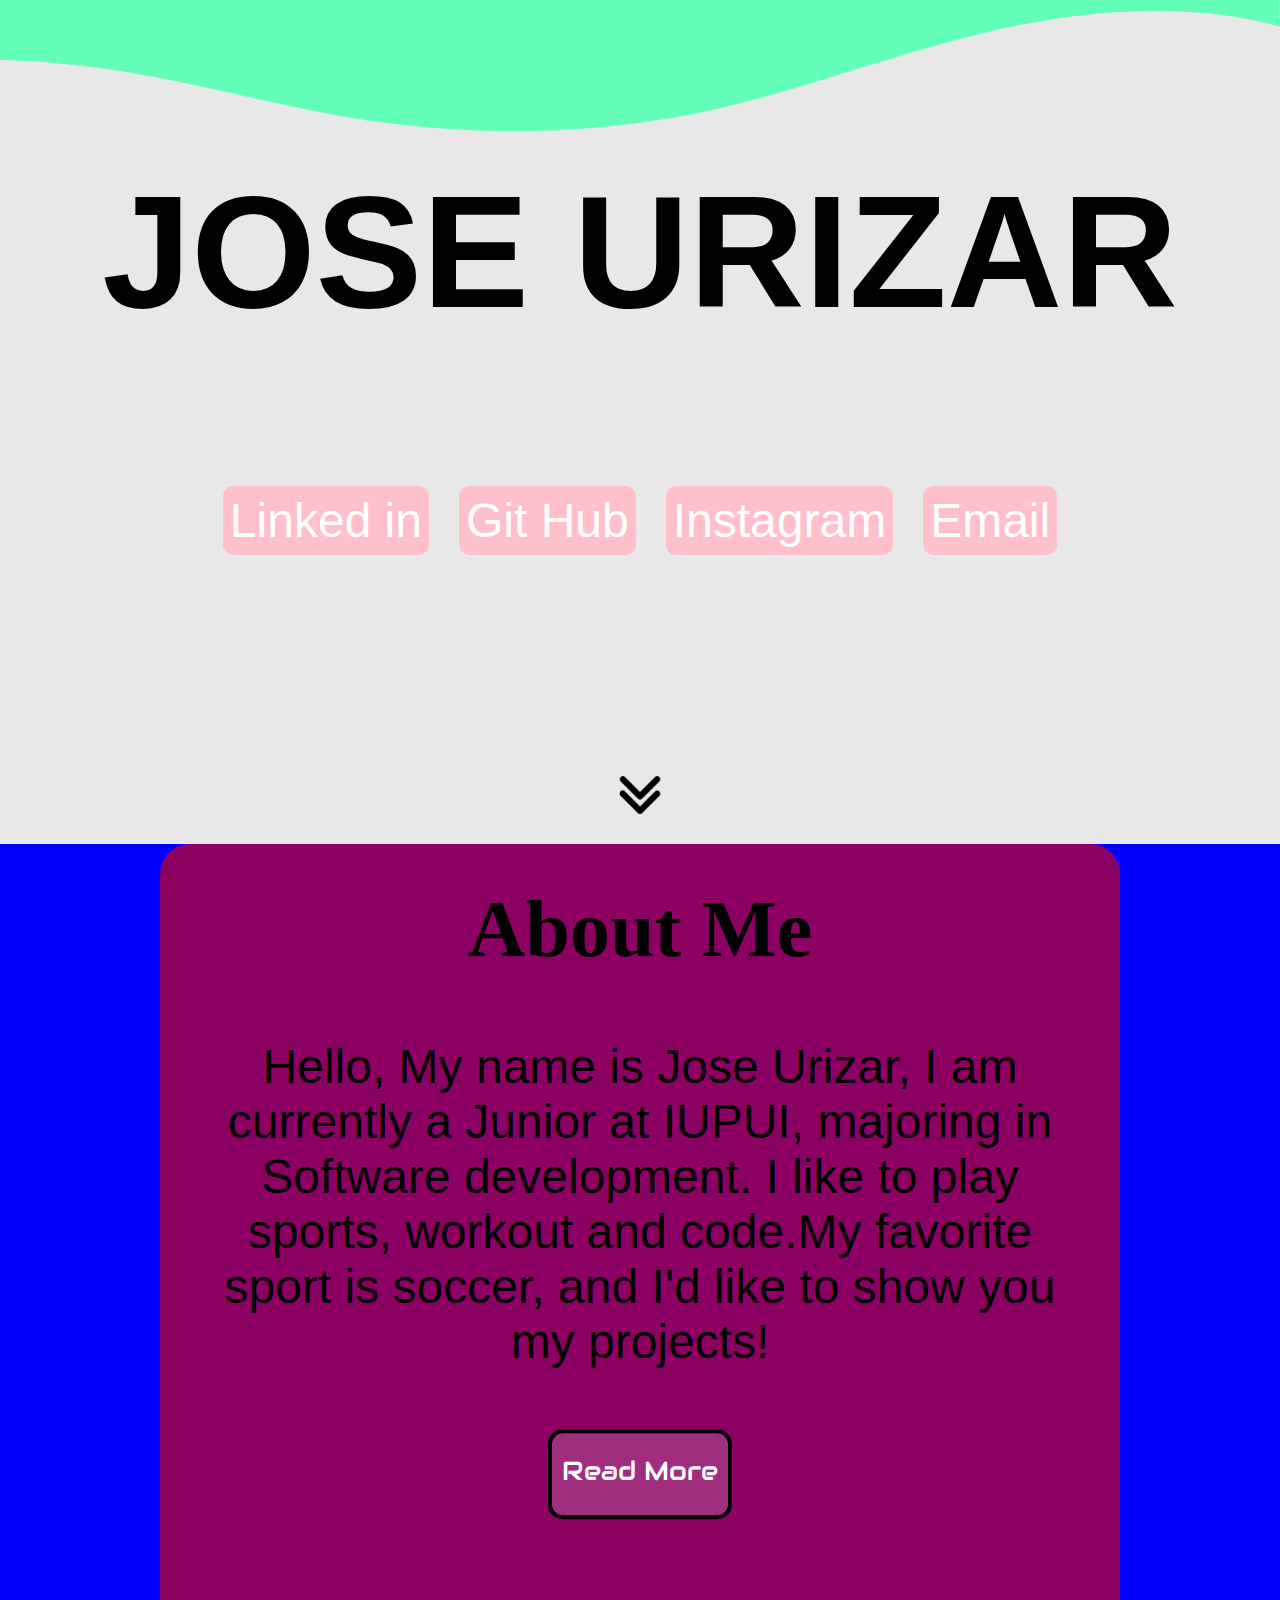
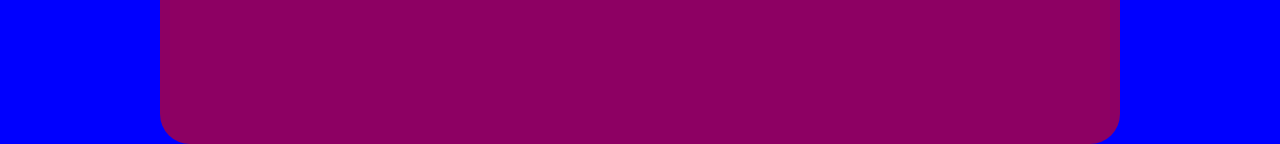
<file: index.html>
<!DOCTYPE html>
<html lang="en">
  <head>
    <meta charset="UTF-8" />
    <meta name="viewport" content="width=device-width, initial-scale=1.0" />
    <title>Home</title>
    <link rel="stylesheet" href="styles.css" />
    <link rel="stylesheet" href="https://fonts.googleapis.com/css?family= Russo|Montserrat|Pixelify|Audiowide">
    <script src="funtext.js" defer></script>
  </head>
  <body>
    <header></header>
    <div class="main_content">
      <div class="custom-shape-divider-top-1701732999">
        <svg data-name="Layer 1" xmlns="http://www.w3.org/2000/svg" viewBox="0 0 1200 120" preserveAspectRatio="none">
            <path d="M985.66,92.83C906.67,72,823.78,31,743.84,14.19c-82.26-17.34-168.06-16.33-250.45.39-57.84,11.73-114,31.07-172,41.86A600.21,600.21,0,0,1,0,27.35V120H1200V95.8C1132.19,118.92,1055.71,111.31,985.66,92.83Z" class="shape-fill"></path>
        </svg>
    </div>
        <h1 id="frontText" data-value="JOSE URIZAR">JOSE URIZAR</h1>
        <div class="socials">
          <a class="social_links" href="https://www.linkedin.com/in/jose-urizar/">Linked in</a>
          <a class="social_links" href="https://github.iu.edu/jourizar">Git Hub</a>
          <a class="social_links" href="https://www.instagram.com/urizar57/">Instagram</a>
          <a class="social_links" href="mailto:Joseurizar169@gmail.com?subject= Mail From Web_portfolio">Email</a>
        </div>
        <img id="downArrow" src="icons/arrow.png" style="width: 50px; height:50px; position: absolute; bottom: 5em; cursor: pointer;transition: opacity 0.5s ease;">
      </div>
    </div>
    <div class="aboutMe">
      <div class="container">
        <h1 style="font-size: 80px;">About Me</h1>
        <p>Hello, My name is Jose Urizar, I am currently a Junior at IUPUI, majoring in Software development. I like to play sports, workout and code.My favorite sport is soccer, and I'd like to show you my projects! </p>
        <a class="readMoreBtn" href="about.html">Read More</a>
        </div>
      </div>
      </div>
    </div>
  </body>
</html>
</file>
<file: styles.css>
* {
 margin: 0;
 padding: 0;
 box-sizing: border-box;
}
html, body {
 height: 100%;
 background: #e8e8e8;
}
h1, h2, h3, h4, h5, h6, p {
 margin-bottom: 16px
}

.main_content{
    height: 100vh;
    width: 100%;
    display: flex;
    justify-content: center;
}

.aboutMe{
    position: relative;
    height: 100vh;
    display: flex;
    justify-content: center;
    align-items: center;
    background-color: blue;
    bottom: 3.5em;
}

.container{
    position: relative;
    text-align: center;
    border-radius: 30px;
    padding: 40px;
    width: 75%;
    height: 100%;
    background-color: #e600009c;
}

/* custom svg curve */
.custom-shape-divider-top-1701732999 {
    position: absolute;
    top: 0;
    left: 0;
    width: 100%;
    overflow: hidden;
    line-height: 0;
    transform: rotate(180deg);
}

.custom-shape-divider-top-1701732999 svg {
    position: relative;
    display: block;
    width: calc(124% + 1.3px);
    height: 133px;
    transform: rotateY(180deg);
}

.custom-shape-divider-top-1701732999 .shape-fill {
    fill: #63FFB8;
}

/* end of svg styles */

#frontText{
    position: absolute;
    top: 10rem;
    font-family:"Pixelfy", sans-serif;
    color: rgb(0, 0, 0);
    font-size:10rem;
    /* background-color: green; */
}

.socials{
    width: 100%;
    position: relative;
    top: 40em;
    /* background-color: blue; */
    height: 80px;
    display: flex;
    justify-content: center;
    align-items: center;
}

.social_links{
    background-color: pink;
    text-decoration: none;
    margin:15px;
    font-family:"Pixelify", sans-serif;
    display: flex;
    border-radius: 10px;
    font-size: 3em;
    position: relative;
    bottom: 10rem;
    padding:7px;
    color: white;
}


.container p{
    position: relative;
    top: 3rem;
    font-size: 3rem;
    font-family: "Monserrat",sans-serif;
}

.readMoreBtn{
    position: absolute;
    left: 50%;
    top: 70%;
    transform: translate(-50%, -50%);
    width:auto;
    height: 3.5em;
    background-color: rgba(252, 252, 252, 0.181);
    text-align: center;
    line-height: 3em;
    border: 4px solid black;
    border-radius: 15px;
    text-decoration: none;
    font-size: large;
    color: rgb(255, 255, 255);
    font-family:"Audiowide", sans-serif;
    font-size: 1.6rem;
    padding: 0px 10px 0px 10px;
}

.readMoreBtn:hover{
    background-color: rgba(0, 0, 0, 0.644);
    color: rgb(218, 218, 218);
    transition-delay: .1.5s;
}

/* Animation for arrow */
@keyframes moveUpDown {
    0% { transform: translateY(0); }
    50% { transform: translateY(-20px); }
    100% { transform: translateY(0); }
  }
  
  /* Apply animation to arrow image */
  img[src='icons/arrow.png'] {
    animation: moveUpDown 1.5s infinite; /* makes the arrow move up and down every 1.5s */
  }
  
  .social_links:hover {
    transform: scale(1.1); /* scales the hyperlink to 110% its original size on hover */
    transition: transform 0.4s ease; /* smoothens the scaling effect */
  }

  /* Small devices */
  @media only screen and (max-width: 600px) {
      #frontText {
          font-size: 4rem;
          top: 5rem;
      }
      
      .container p {
          font-size: 1.5rem;
      }
      
      .social_links {
          font-size: 1.5em;
      }
  }
  
  /* Medium devices */
  @media only screen and (max-width: 768px) {
      #frontText {
          font-size: 6rem;
          top: 7rem;
      }
      
      .container p {
          font-size: 2rem;
      }
      
      .social_links {
          font-size: 2em;
      }
  }
  
  /* Large devices */
  @media only screen and (max-width: 992px) {
      /* Adjustments for large devices go here */
  }
  
  /* Extra large devices */
  @media only screen and (max-width: 1200px) {
      /* Adjustments for extra large devices go here */
  }
</file>
